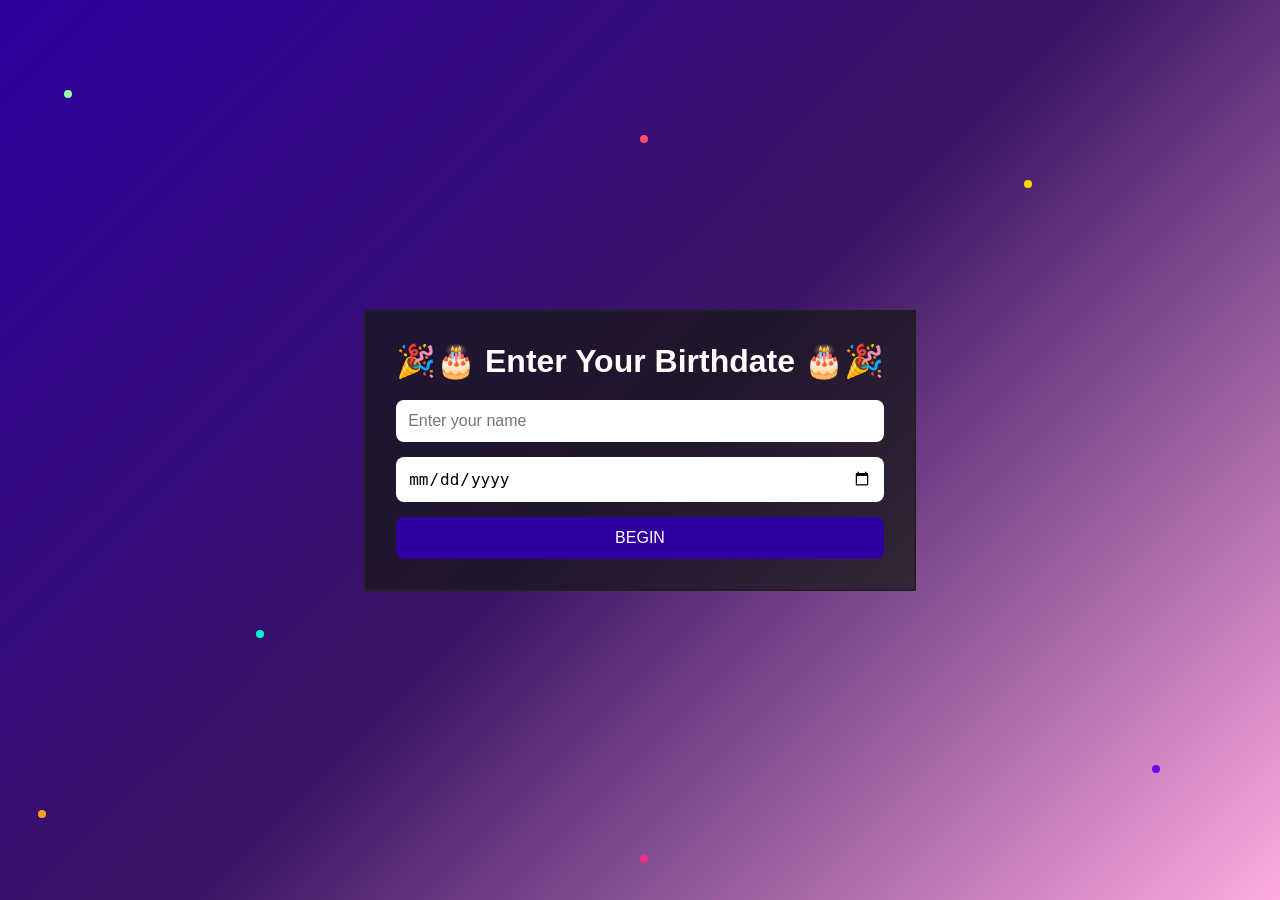
<file: index.html>
<!DOCTYPE html>                             <!-- Declares the document type and version of HTML (HTML5) -->
<html lang="en">                            <!-- Root element of the webpage, 'lang' helps browsers and SEO -->
    <head>                                  <!-- Ensures proper text encoding (supports all characters) -->
        <meta charset="UTF-8">              <!-- Ensures proper text encoding (supports all characters) -->
        <meta name="viewport" content="width=device-width, initial-scale=1.0">  <!-- Makes the webpage responsive on different devices --><!-- Makes the page responsive on different devices -->
        <title>Birthday Countdown Project</title>       <!-- Title shown in browser tab -->
        <link rel="stylesheet" href="style.css">        <!-- Links to an external CSS file for styling the webpage -->
    </head>
    <body>
    <div class="fireworks">
        <div class="firework"></div>
        <div class="firework"></div>
        <div class="firework"></div>
        <div class="firework"></div>
        <div class="firework"></div>
        <div class="firework"></div>
        <div class="firework"></div>
    </div>

    <div class="container">   <!-- Main container for the content --> 
        <h1 id="title">🎉🎂 Enter Your Birthdate 🎂🎉</h1>   <!-- Main heading of the webpage -->

        <form id="birthday-form">     <!-- Birthday form -->
            <input type="text" id="username" placeholder="Enter your name" required>  <!-- Input field for user's name -->
            <input type="date" id="birthdate" required>  <!-- Input field for user's birthdate -->  
            <button type="submit"> BEGIN </button>   <!-- Submit button to start the countdown -->      
        </form>
    </div>  
    <script src="script.js"></script>             <!-- Links external JavaScript file -->   
    </body>
</html>
</file>
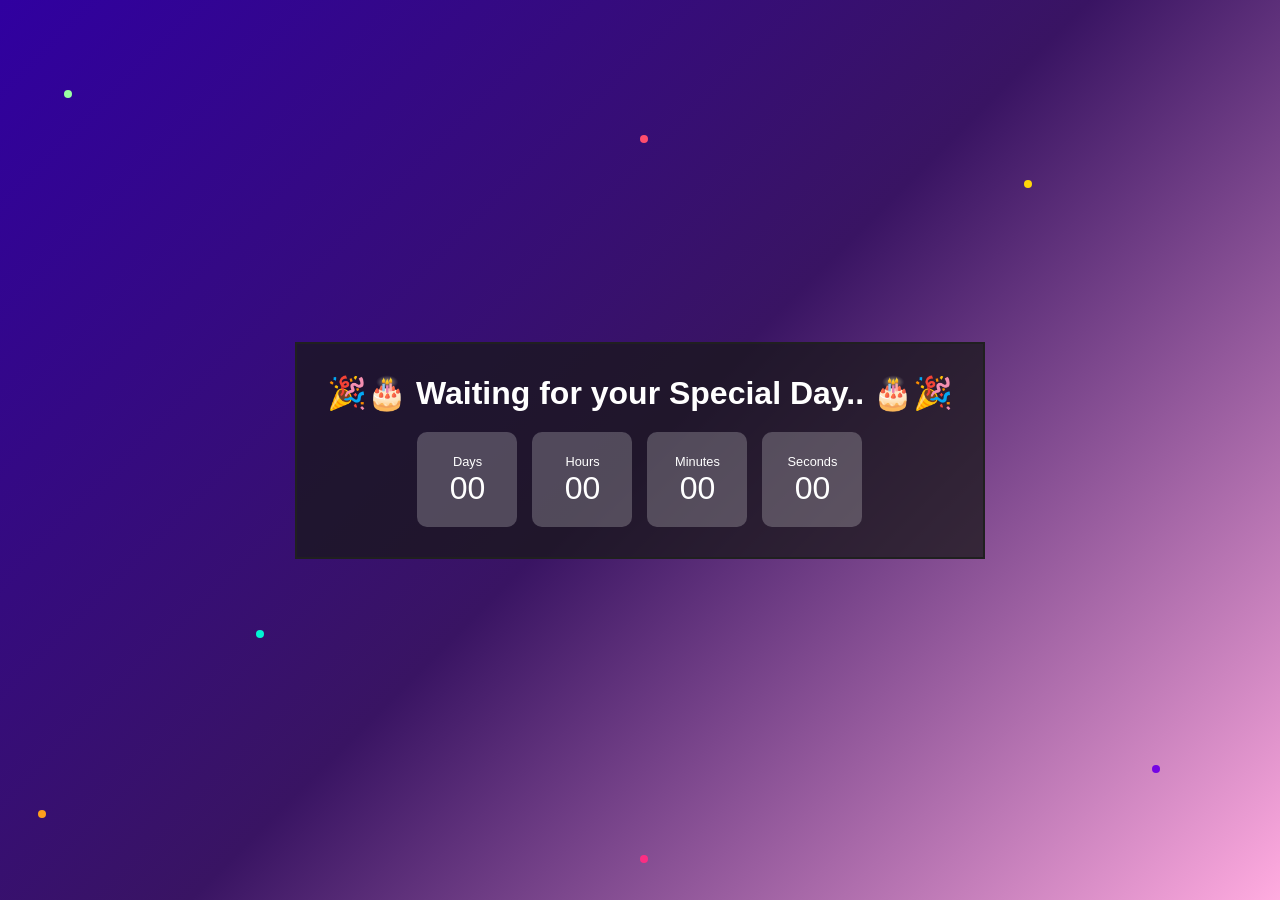
<file: countdown.html>
<!DOCTYPE html>                             <!-- Declares the document type and version of HTML (HTML5) -->
<html lang="en">                            <!-- Root element of the webpage, 'lang' helps browsers and SEO -->
    <head>                                  <!-- Ensures proper text encoding (supports all characters) -->
        <meta charset="UTF-8">              <!-- Ensures proper text encoding (supports all characters) -->
        <meta name="viewport" content="width=device-width, initial-scale=1.0">  <!-- Makes the webpage responsive on different devices --><!-- Makes the page responsive on different devices -->
        <title>Birthday Countdown Project</title>       <!-- Title shown in browser tab -->
        <link rel="stylesheet" href="style.css">        <!-- Links to an external CSS file for styling the webpage -->
    </head>
    <body>
    <div class="fireworks">
        <div class="firework"></div>
        <div class="firework"></div>
        <div class="firework"></div>
        <div class="firework"></div>
        <div class="firework"></div>
        <div class="firework"></div>
        <div class="firework"></div>
    </div>
        <div class="container">                 <!-- Main container for the content -->
            <h1 id="welcome">🎉🎂 Waiting for your Special Day.. 🎂🎉</h1>         <!-- Main heading of the webpage -->
            
                <div class="countdown">         <!-- Container holding all time units -->
                    
                    <div class="time-box">
                        <small>Days</small>         <!-- Label for the days unit -->
                        <span id="days">00</span>     <!-- Span to display the number of days left -->
                    </div> 
                    <div class="time-box">          <!-- Label for the hours unit -->
                        <small>Hours</small>           <!-- Label for the hours unit -->
                        <span id="hours">00</span>
                    </div>          
                    <div class="time-box">              <!-- Label for the minutes unit -->
                        <small>Minutes</small>          <!-- Label for the minutes unit -->
                        <span id="minutes">00</span>    
                    </div>
                    <div class="time-box">              <!-- Label for the seconds unit -->
                        <small>Seconds</small>          <!-- Label for the seconds unit -->
                        <span id="seconds">00</span>
                    </div>
                </div>
        </div>  
        <script src="script.js"></script>             <!-- Links external JavaScript file -->     
    </body>
</html>
</file>
<file: style.css>
* {
    margin: 0;  /* Removes default spacing */
    padding: 0;  /* Removes default padding */
    box-sizing: border-box; /* Includes padding & border in element size */
}

body {
    height: 100vh; /* Full viewport height */
    display: flex; /* Enables flexbox layout */
    justify-content: center;  /* Centers horizontally */
    align-items: center;  /* Centers vertically */
    font-family: Arial, sans-serif;  /* Sets font style */
    background: linear-gradient(135deg, #3000a0, #391463, #ffabdf);
    
    text-align: center;
    color: #fff !important;
}

.container{
    border: #202020 solid 2px;
    background: rgba(24, 24, 24, 0.733);
    padding: 30px;
}

h1, h2{
    margin-bottom: 20px;    /* Space below heading */
}

    @keyframes bounce {
        0%, 100% { transform: translateY(0); }
        50% { transform: translateY(-10px); }
}

/* FIREWORK SECTION */

.fireworks {
    position: fixed;
    top: 0;
    left: 0;

    width: 100%;
    height: 100%;

    overflow: hidden;

    z-index: -1;
}

.firework {
    position: absolute;

    width: 8px;
    height: 8px;

    border-radius: 50%;

    background: white;

    animation: explode 2s infinite ease-out;
}

/* Different positions */

.firework:nth-child(1) {
    top: 15%;
    left: 50%;
    animation-delay: 0s;
    background: #ff4d6d;
}

.firework:nth-child(2) {
    top: 20%;
    left: 80%;
    animation-delay: 0.5s;
    background: #ffd60a;
}

.firework:nth-child(3) {
    top: 70%;
    left: 20%;
    animation-delay: 1s;
    background: #00f5d4;
}

.firework:nth-child(4) {
    top: 10%;
    left: 5%;
    animation-delay: 1.5s;
    background: #9affa2;
}

.firework:nth-child(5) {
    top: 90%;
    left: 3%;
    animation-delay: 2s;
    background: #ff9f1c;
}
.firework:nth-child(6) {
    top:95%;
    left: 50%;
    animation-delay: 1s;
    background: #fa2e83;
}
.firework:nth-child(7) {
    top: 85%;
    left: 90%;
    animation-delay: 1s;
    background: #7405e4;
}

/* Explosion animation */

@keyframes explode {

    20% {
        transform: scale(0);
        opacity: 1;
        box-shadow:
            0 0 red,
            0 0 red,
            0 0 red,
            0 0 red,
            0 0 red,
            0 0 red;
            
    }

    50% {
        opacity: 1;

        box-shadow:
            -40px -40px currentColor,
            40px -40px currentColor,
            -40px -40px currentColor,
            40px -40px currentColor;
    }

    100% {
        transform: scale(1);
        opacity: 3;

        box-shadow:
            -80px -80px transparent,
            80px -80px transparent,
            -80px 80px transparent,
            80px 80px transparent;
    }
}

/* FORM SECTION */

form {
    display: flex;
    flex-direction: column;
    gap: 15px;
}

input {
    padding: 12px;
    border: none;
    border-radius: 8px;
    font-size: 16px;
}

button {
    padding: 12px;
    border: none;
    border-radius: 8px;
    background: #3000a0;
    color: white;
    font-size: 16px;
    cursor: pointer;
    transition: 0.3s;
}

button:hover {
    background: #3000a0;
    transform: scale(1.05);
}


/* COUNTDOWN SECTION */

.countdown {
    display: flex;  /* Aligns time boxes in row */
    gap: 15px;     /* Space between boxes */
    justify-content: center; 
}

.time-box {
    background: rgba(250, 249, 249, 0.226);  /* Semi-transparent background */
    padding: 20px;  /* Inner spacing */
    border-radius: 10px;    /* Rounded corners */
    width: 100px;   /* Fixed width for uniformity */
}
    

.time-box:hover {
    transform: scale(1.1);  /* Slight zoom on hover */
}

span {
    font-size: 2em;     /* Large numbers */
    display: block;     /* Moves text to new line */
    animation: fadein 1s ease-in-out;   /* Fade animation */
}

/* Fade animation */
@keyframes fadein {
    from { opacity: 0; }
    to { opacity: 1; }
}

small {
    font-size: 0.8em; /* Smaller label text */
}
</file>
